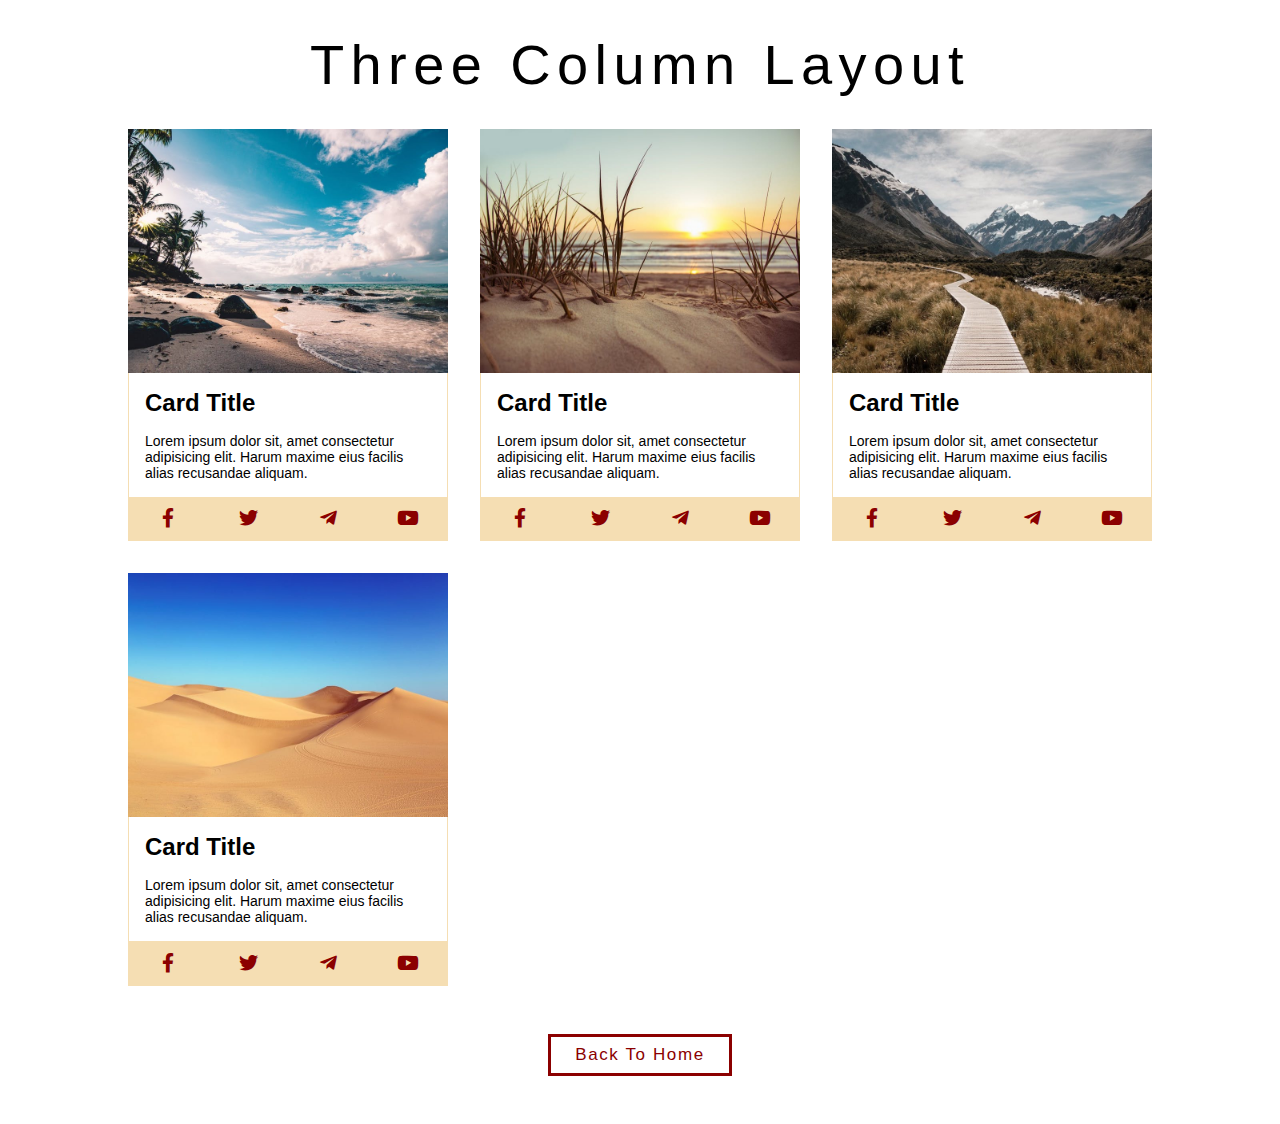
<file: CARDS page/cards.html>
<!DOCTYPE html>
<html>
    <head>
        <title>Cards</title>
        <link rel = "stylesheet" href = "./css/cards-style.css"> 
        <link rel="stylesheet" href="../../fontawesome-free-5.14.0-web/css/all.css">    
    </head>
    <body>
        <h1>three column layout</h1>
        <section class="cards">
            <article class = "card">
                <div class="card-image">
                    <img src="../images/size-image-1.jpeg" alt="beach picture">
                </div>
                <div class="card-description">
                    <h4>card title</h4>
                    <p>Lorem ipsum dolor sit, amet consectetur adipisicing elit. Harum maxime eius facilis alias recusandae aliquam.</p>
                </div>
                <div class="card-social-links">
                    <span>
                        <i class="fab fa-facebook-f"></i>
                    </span>
                    <span>
                        <i class="fab fa-twitter"></i>
                    </span>
                    <span>
                        <i class="fab fa-telegram-plane"></i>
                    </span>
                    <span>
                        <i class="fab fa-youtube"></i>
                    </span>
                </div>
            </article>
            <article class = "card">
                <div class="card-image">
                    <img src="../images/size-image-2.jpeg" alt="beach picture">
                </div>
                <div class="card-description">
                    <h4>card title</h4>
                    <p>Lorem ipsum dolor sit, amet consectetur adipisicing elit. Harum maxime eius facilis alias recusandae aliquam.</p>
                </div>
                <div class="card-social-links">
                    <span>
                        <i class="fab fa-facebook-f"></i>
                    </span>
                    <span>
                        <i class="fab fa-twitter"></i>
                    </span>
                    <span>
                        <i class="fab fa-telegram-plane"></i>
                    </span>
                    <span>
                        <i class="fab fa-youtube"></i>
                    </span>
                </div>
            </article>
            <article class = "card">
                <div class="card-image">
                    <img src="../images/size-image-3.jpeg" alt="beach picture">
                </div>
                <div class="card-description">
                    <h4>card title</h4>
                    <p>Lorem ipsum dolor sit, amet consectetur adipisicing elit. Harum maxime eius facilis alias recusandae aliquam.</p>
                </div>
                <div class="card-social-links">
                    <span>
                        <i class="fab fa-facebook-f"></i>
                    </span>
                    <span>
                        <i class="fab fa-twitter"></i>
                    </span>
                    <span>
                        <i class="fab fa-telegram-plane"></i>
                    </span>
                    <span>
                        <i class="fab fa-youtube"></i>
                    </span>
                </div>
            </article>
            <article class = "card">
                <div class="card-image">
                    <img src="../images/size-image-4.jpeg" alt="beach picture">
                </div>
                <div class="card-description">
                    <h4>card title</h4>
                    <p>Lorem ipsum dolor sit, amet consectetur adipisicing elit. Harum maxime eius facilis alias recusandae aliquam.</p>
                </div>
                <div class="card-social-links">
                    <span>
                        <i class="fab fa-facebook-f"></i>
                    </span>
                    <span>
                        <i class="fab fa-twitter"></i>
                    </span>
                    <span>
                        <i class="fab fa-telegram-plane"></i>
                    </span>
                    <span>
                        <i class="fab fa-youtube"></i>
                    </span>
                </div>
            </article>
        </section>
        <div class = 'button'>
            <a class="btn" href="../MAIN page/index.html">back to home</a>
        </div>
    </body>
</html>
</file>
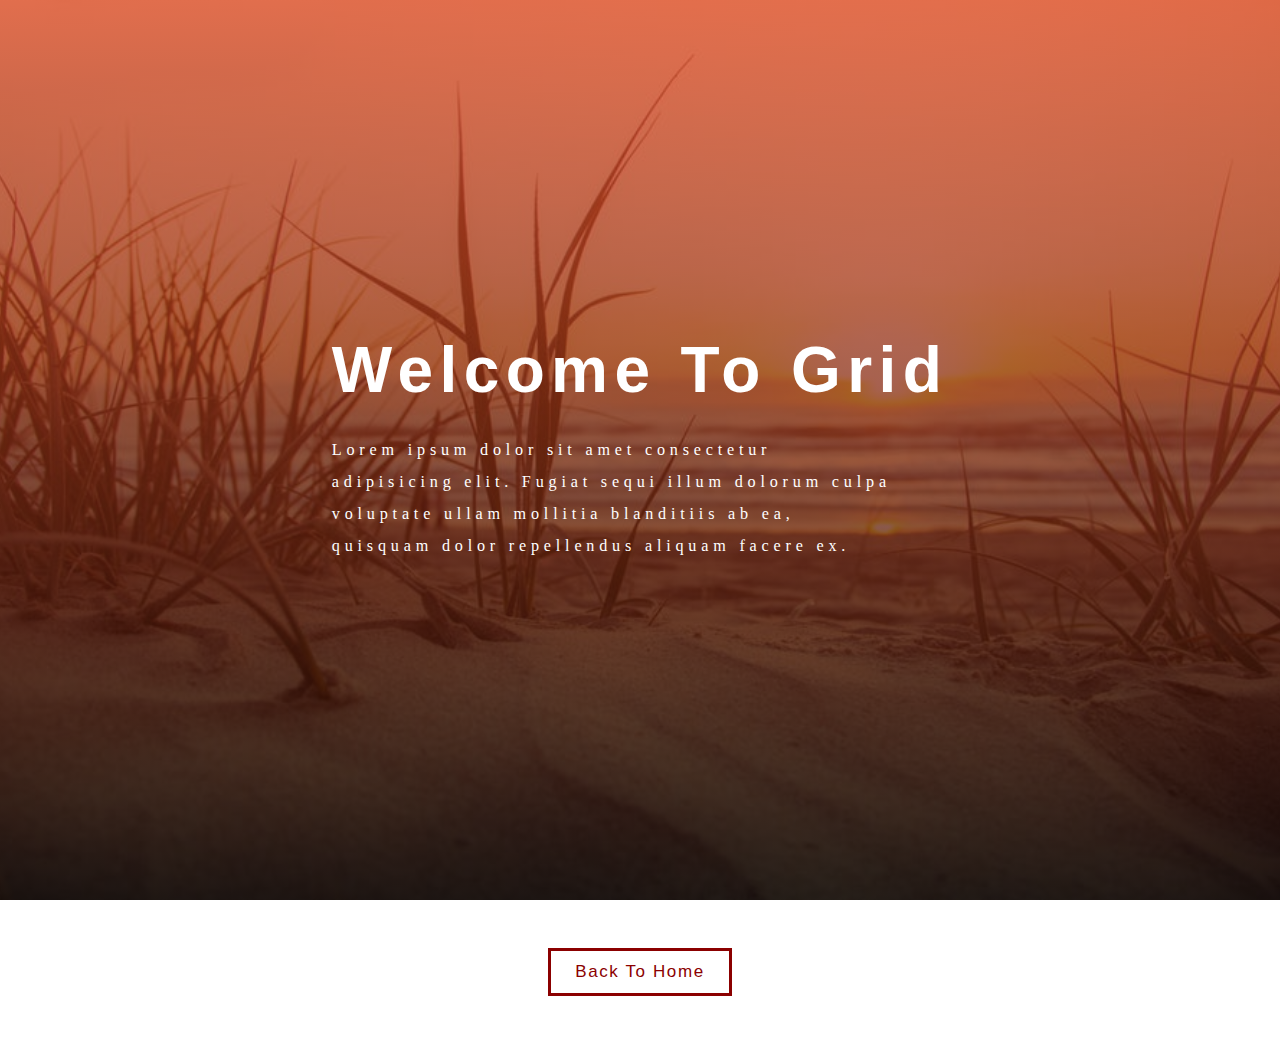
<file: HERO page/hero.html>
<!DOCTYPE html>
<html>
    <head>
        <title>Hero page</title>
        <link rel = "stylesheet" href  = "./css/hero-style.css">    
    </head>
    <body>
        <header>
            <div class="header-banner">
                <h1>welcome to grid</h1>
                <p>Lorem ipsum dolor sit amet consectetur adipisicing elit. Fugiat sequi illum dolorum culpa voluptate ullam mollitia blanditiis ab ea, quisquam dolor repellendus aliquam facere ex.</p>
            </div>
        </header>
        <div class = "button">
            <a class = 'btn' href="../MAIN page/index.html">back to home</a>
        </div>
    </body>
</html>
</file>
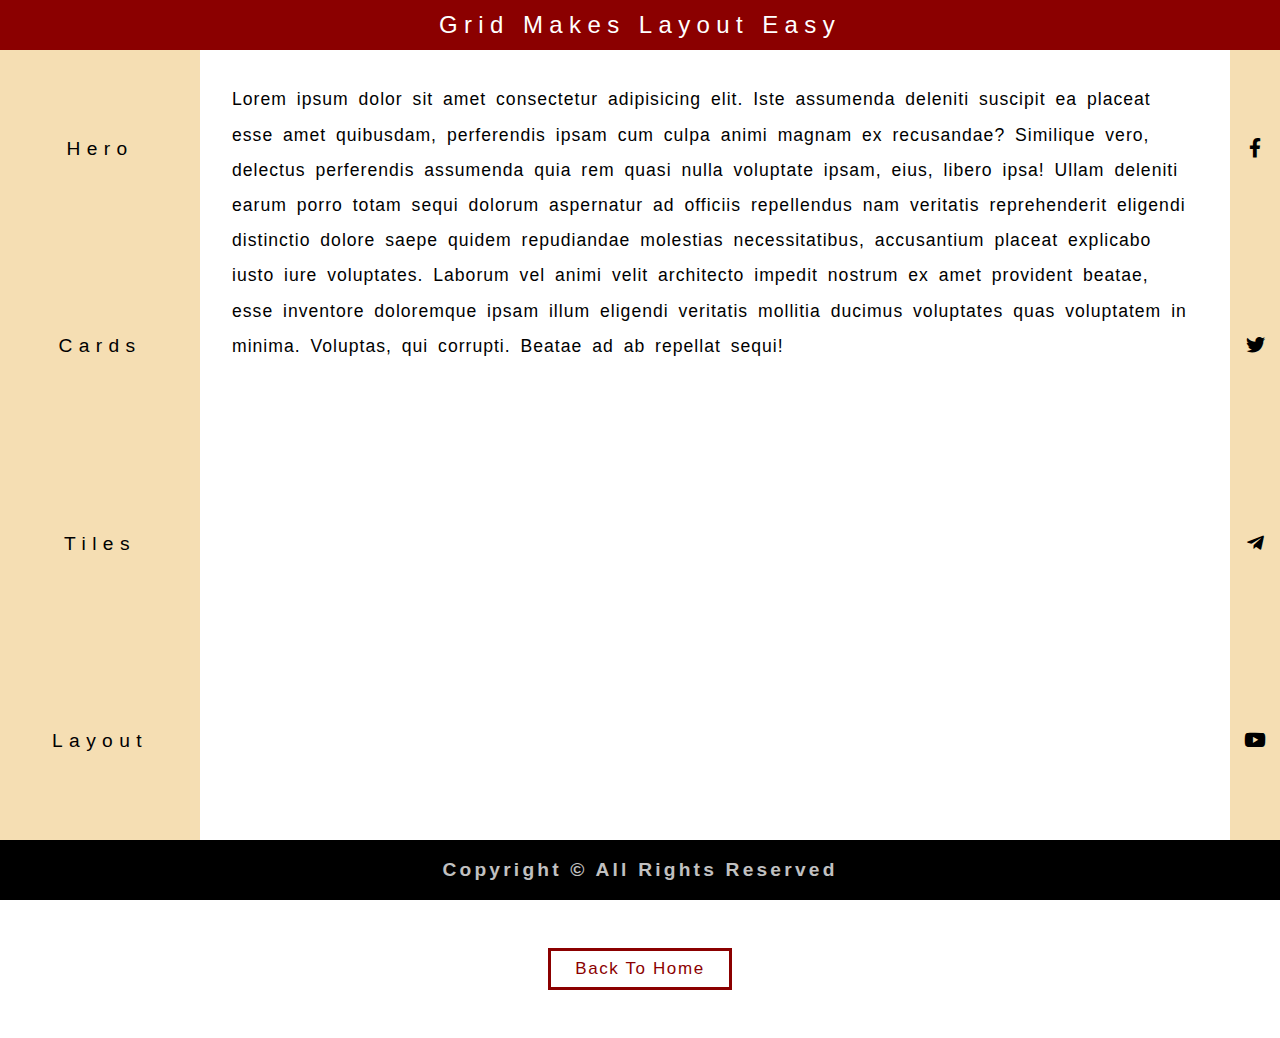
<file: LAYOUT page/layout.html>
<!DOCTYPE html>
<html>
    <head>
        <title>Layout</title>
        <link rel = "stylesheet" href="./css/layout-style.css">
        <link rel="stylesheet" href="../fontawesome-free-5.14.0-web/css/all.css">
    </head>
    <body>
        <main>
            <header>
                <h2>Grid Makes Layout Easy</h2>
            </header>
            <nav>
                <div>
                    <a href="../HERO page/hero.html">Hero</a>
                </div>
                <div>
                    <a href="../CARDS page/cards.html">Cards</a>
                </div>
                <div>
                    <a href="../TILES page/tiles.html">Tiles</a>
                </div>    
                <div>
                    <a href="../LAYOUT page/layout.html">Layout</a>
                </div>
            </nav>
            <article>
                <p>Lorem ipsum dolor sit amet consectetur adipisicing elit. Iste assumenda deleniti suscipit ea placeat esse amet quibusdam, perferendis ipsam cum culpa animi magnam ex recusandae? Similique vero, delectus perferendis assumenda quia rem quasi nulla voluptate ipsam, eius, libero ipsa! Ullam deleniti earum porro totam sequi dolorum aspernatur ad officiis repellendus nam veritatis reprehenderit eligendi distinctio dolore saepe quidem repudiandae molestias necessitatibus, accusantium placeat explicabo iusto iure voluptates. Laborum vel animi velit architecto impedit nostrum ex amet provident beatae, esse inventore doloremque ipsam illum eligendi veritatis mollitia ducimus voluptates quas voluptatem in minima. Voluptas, qui corrupti. Beatae ad ab repellat sequi! </p>
            </article>
            <aside>
                <span>
                    <i class="fab fa-facebook-f"></i>
                </span>
                <span>
                    <i class="fab fa-twitter"></i>
                </span>
                <span>
                    <i class="fab fa-telegram-plane"></i>
                </span>
                <span>
                    <i class="fab fa-youtube"></i>
                </span>
            </aside>
            <footer>
                <h4>Copyright &#169 All Rights Reserved</h4>
            </footer>
        </main>
        <div class="button">
            <a href="../MAIN page/index.html" class="btn">Back To Home</a>
        </div>
    </body>
</html>
</file>
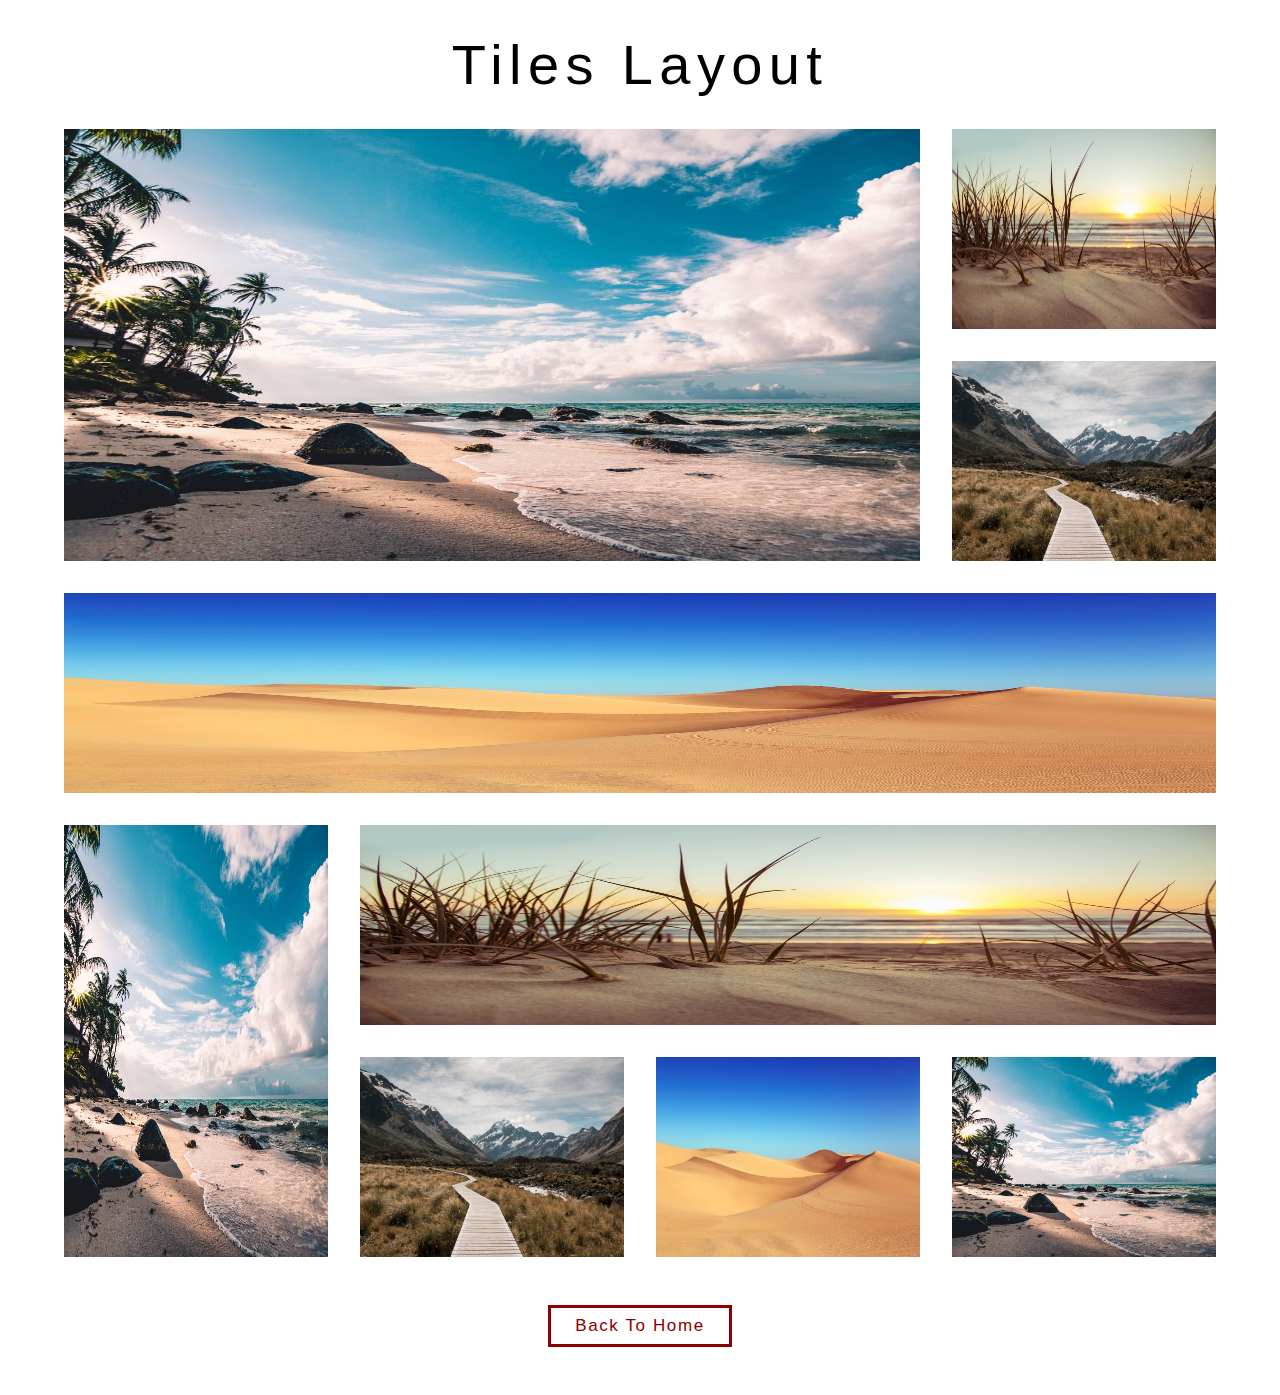
<file: TILES page/tiles.html>
<!DOCTYPE html>
<html>
    <head>
        <title>Tiles</title>
        <link rel="stylesheet" href="./css/tiles-style.css">
    </head>
    <body>
        <h1>Tiles Layout</h1>
        <section class="tiles">
            <div class = 'tile-1'>
                <img src="../images/image-1.jpeg" alt="image">
            </div>
            <div class = 'tile-2'>
                <img src="../images/image-2.jpeg" alt="image">
            </div>
            <div class = 'tile-3'>
                <img src="../images/image-3.jpeg" alt="image">
            </div>
            <div class = 'tile-4'>
                <img src="../images/image-4.jpeg" alt="image">
            </div>
            <div class = 'tile-5'>
                <img src="../images/image-1.jpeg" alt="image">
            </div>
            <div class = 'tile-6'>
                <img src="../images/image-2.jpeg" alt="image">
            </div>
            <div class = 'tile-7'>
                <img src="../images/image-3.jpeg" alt="image">
            </div>
            <div class = 'tile-8'>
                <img src="../images/image-4.jpeg" alt="image">
            </div>
            <div class = 'tile-9'>
                <img src="../images/image-1.jpeg" alt="image">
            </div>
        </section>
        <div class="button">
            <a class = 'btn' href="../MAIN page/index.html">Back To Home</a>
        </div>
    </body>
</html>
</file>
<file: CARDS page/css/cards-style.css>
/* Global styles=> */
* {
    margin: 0;
    padding: 0;
    box-sizing: border-box;    
}
body {
    font-family: 'Gill Sans', 'Gill Sans MT', Calibri, 'Trebuchet MS', sans-serif;    
}
h1, h4 {
    text-transform: capitalize;
}
h1 {
    font-size: 3.5rem;
    letter-spacing: 0.4rem;
}
h4 {
    font-size: 1.5rem;
    margin-bottom: 1rem
}
p {
    font-size: 14px;
}
img {
    width: 100%;
    height: 100%;
}
.btn {
    text-decoration: none;
    padding: 0.5rem 1.5rem;
    font-size: 17px;
    text-transform: capitalize;
    letter-spacing: 0.1rem;
    display: inline-block;
    color: darkred;
    border: 3px solid darkred;
    margin: 3rem;
    font-family: 'Franklin Gothic Medium', 'Arial Narrow', Arial, sans-serif;
    transition: all 0.3s linear;
}
.btn:hover {
    background: darkred;
    color: white;
}
.button {
    text-align: center
}
/* <=Global styles */


/* Cards=> */
h1 {
    margin: 2rem;
    text-align: center;
    font-weight: 500
}
.cards {
    max-width: 1170px;
    margin: 0 auto;
    width: 80%;
    display: grid;
    gap: 2rem 2rem;
    justify-content: center;
}
@media screen and (min-width: 768px) {
    .cards {
        grid-template-columns: repeat(2, 1fr);         
    }
}
@media screen and (min-width: 1170px) {
    .cards {
        grid-template-columns: repeat(3, 1fr) 
    }
}
.card {
    display: grid;
} 
.card-description {
    border-left: 1px solid wheat;
    border-right: 1px solid wheat;
    padding: 1rem;
}
.card-social-links {
    padding: 0.7rem 0;
    background: wheat;
    display: grid;
    grid-template-columns: repeat(4, 1fr);    
    text-align: center;
    color: darkred;
    font-size: 1.2rem;
}

/* <=Cards */
</file>
<file: HERO page/css/hero-style.css>
/* FONTS => */
@import url('https://fonts.googleapis.com/css2?family=Sriracha&display=swap');
/* <=FONTS  */


/* Global settings => */
* {
    margin: 0;
    padding: 0;
    box-sizing: border-box;
}
body {
    line-height: 1.5;
}
a {
    text-decoration: none;
    display: block;
}
ul {
    list-style: none;
}
.btn {
    text-decoration: none;
    padding: 0.5rem 1.5rem;
    font-size: 17px;
    text-transform: capitalize;
    letter-spacing: 0.1rem;
    display: inline-block;
    color: darkred;
    border: 3px solid darkred;
    margin: 3rem;
    font-family: 'Franklin Gothic Medium', 'Arial Narrow', Arial, sans-serif;
    transition: all 0.3s linear;
}
.btn:hover {
    background: darkred;
    color: white;
}
.button {
    text-align: center
}
/* <=Global settings  */


/* Header=> */
header {
    min-height: 100vh;
    display: grid;
    background: orangered;
    justify-items: center;
    align-items: center;
}
.header-banner {
    color: white;
    margin-bottom: 1rem; 
}
@media screen and (max-width: 600px) {
    .header-banner {
        padding: 0 3rem;
    }
}
h1 {    
    font-size: 3rem;
    padding-bottom: 1rem;    
    letter-spacing: 0.4rem;
    text-transform: capitalize;
    font-family: 'Segoe UI', Tahoma, Geneva, Verdana, sans-serif;    
}
p {    
    max-width: 560px;
    line-height: 2rem;
    letter-spacing: 0.3rem;    
    font-family: fantasy ;
    font-weight: lighter; 
    font-size: 0.9rem;     
}
@media screen and (min-width: 768px) {
    header {
        background: linear-gradient(rgb(241, 80, 37, 0.75), rgba(0, 0, 0, 0.75)), url("../../images/image-2.jpeg") center/cover no-repeat fixed;
    }
    h1 {
        font-size: 4rem;
    }
    p {
        font-size: 1.01rem;
    }    
}
/* <=Header */
</file>
<file: LAYOUT page/css/layout-style.css>
/* Global styles=> */
* {
    margin: 0;
    padding: 0;
    box-sizing: border-box;
}
body {
    font-family: 'Gill Sans', 'Gill Sans MT', Calibri, 'Trebuchet MS', sans-serif;    
}
a {
    text-decoration: none;
}
.btn {
    text-decoration: none;
    padding: 0.5rem 1.5rem;
    font-size: 17px;
    text-transform: capitalize;
    letter-spacing: 0.1rem;
    display: inline-block;
    color: darkred;
    border: 3px solid darkred;
    margin: 3rem;
    font-family: 'Franklin Gothic Medium', 'Arial Narrow', Arial, sans-serif;
    transition: all 0.3s linear;
}
.btn:hover {
    background: darkred;
    color: white;
}
.button {
    text-align: center
}
/* <=Global styles */


/* Layout=> */
main {
    min-height: 100vh;
    display: grid;
    grid-template-rows: auto auto 1fr auto auto;
}
header {
    background: darkred;
    color: white;  
    text-align: center;
    padding: 0.7rem 0;  
}
header h2 {
    font-weight: 500;
    letter-spacing: 0.4rem
}
nav {
    display: grid; 
    background: wheat;   
}
nav a {
    padding: 1rem;
    font-size: 1.2rem;
    display: inline-block;
    letter-spacing: 0.4rem;    
    color: black;
    transition: all 0.3s linear;
}
nav a:hover {
    color: red;
}
@media screen and (min-width: 768px) {
    nav {
        grid-template-columns: repeat(4, 1fr);
        justify-items: center
    }
}
article {
    padding: 2rem;
}
article p {
    font-size: 1.1rem;
    letter-spacing: 1px;
    word-spacing: 4px;
    line-height: 2;
}
aside {
    display: grid;
    grid-template-columns: repeat(4, 1fr);
    justify-items: center;
    background: darkred;
}
aside span {
    font-size: 1.2rem;
    padding: 1rem 0;
    color: wheat;    
}
footer {
    text-align: center;
    background: black;
}
footer h4 {
    font-size: 1.2rem;
    color: silver;
    padding: 1.2rem; 
    letter-spacing: 0.2rem;
}
@media screen and (min-width: 992px) {
    main {
        grid-template-columns: [start] 200px 1fr 50px [end];
        grid-template-rows: auto 1fr auto;
    }
    header {
        grid-column: start/end;
    }
    nav {
        grid-template-columns: 1fr;
        grid-template-rows: repeat(4, 1fr);
        align-items: center;
    }
    aside {
        background: wheat;
        grid-template-columns: 1fr;
        align-items: center;
    }
    aside span {
        color: black;
    }
    footer {
        grid-column: 1/4
    }
}
/* <=Layout */
</file>
<file: TILES page/css/tiles-style.css>
/* Global styles=> */
* {
    margin: 0;
    padding: 0;
    box-sizing: border-box;
}
body {
    font-family: 'Gill Sans', 'Gill Sans MT', Calibri, 'Trebuchet MS', sans-serif;    
}
h1 {
    font-size: 3.5rem;
    text-align: center;
    margin: 2rem;
    letter-spacing: 0.4rem;
    font-weight: 500
}
img {
    width: 100%;
    height: 100%;
}
.btn {
    text-decoration: none;
    padding: 0.5rem 1.5rem;
    font-size: 17px;
    text-transform: capitalize;
    letter-spacing: 0.1rem;
    display: inline-block;
    color: darkred;
    border: 3px solid darkred;
    margin: 3rem;
    font-family: 'Franklin Gothic Medium', 'Arial Narrow', Arial, sans-serif;
    transition: all 0.3s linear;
}
.btn:hover {
    background: darkred;
    color: white;
}
.button {
    text-align: center
}
/* <=Global styles */


/* Tiles=> */
.tiles {
    margin: 0 auto;
    display: grid;
    row-gap: 2rem;
    width: 90vw;
    max-width: 1170px;
}
@media screen and (min-width: 768px) {
    .tiles {
        grid-template-columns: repeat(2, 1fr);
        column-gap: 2rem
    }
}
@media screen and (min-width: 992px) {
    .tiles {
        grid-template-columns: repeat(3, 1fr);
    }
}
@media screen and (min-width: 1170px) {
    .tiles {
        grid-template-columns: repeat(4, 1fr);
        grid-template-rows: repeat(5, 200px);
    }
    .tile-1 {
        grid-column: 1/4;
        grid-row: 1/3;
    }
    .tile-4 {
        grid-column: 1/5
    }
    .tile-5 {
        grid-row: 4/6
    }
    .tile-6 {
        grid-column: -4/-1
    }
}
/* @media screen and (min-width: 1170px) {
    .tiles {
        grid-template-columns: repeat(4, 1fr);
        grid-template-rows: repeat(5, 200px);
        grid-template-areas: 
        "a a a b"
        "a a a c"
        "d d d d"
        "e f f f"
        "e g h i"
    }
    .tile-1 {
        grid-area: a;
    }
    .tile-2 {
        grid-area: b
    }
    .tile-3 {
        grid-area: c
    }
    .tile-4 {
        grid-area: d;
    }
    .tile-5 {
        grid-area: e;
    }
    .tile-6 {
        grid-area: f;
    }
    .tile-7 {
        grid-area: g;
    }
    .tile-8 {
        grid-area: h;
    }
    .tile-9 {
        grid-area: i;
    }
} */

/* <=Tiles */
</file>
